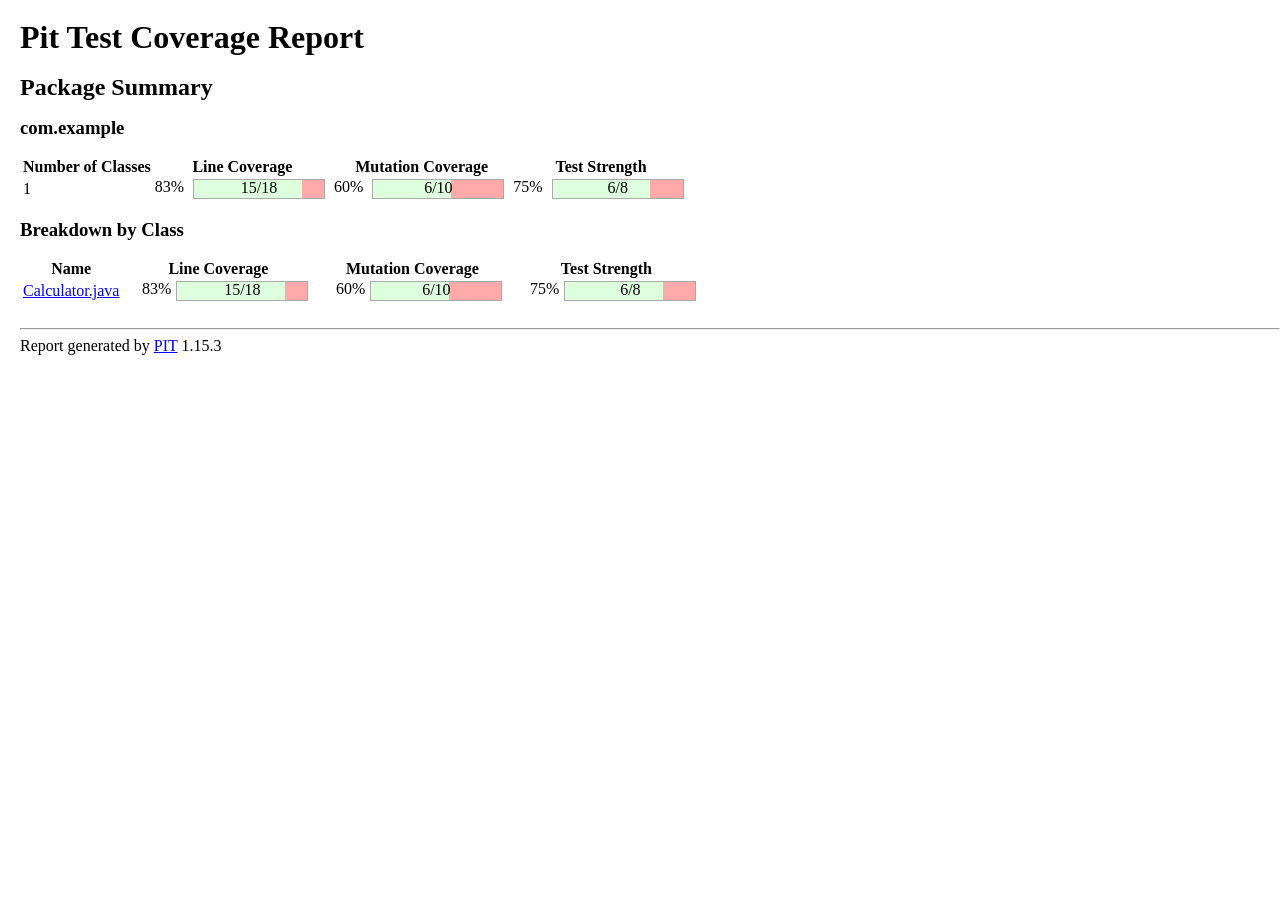
<file: analyse_rip_pit_descartes_jacoco/target/pit-reports/com.example/index.html>
<!DOCTYPE html>
<html>
<head>
    <meta http-equiv="Content-Type" content="text/html;charset=UTF-8">
    <link rel="stylesheet" type="text/css" href="../style.css">
</head>
<body>

<h1>Pit Test Coverage Report</h1>
<h2>Package Summary</h2>
<h3>com.example</h3>
<table>
    <thead>
        <tr>
            <th>Number of Classes</th>
            <th>Line Coverage</th>
            <th>Mutation Coverage</th>
            <th>Test Strength</th>
        </tr>
    </thead>
    <tbody>
        <tr>
            <td>1</td>
<td>83% <div class="coverage_bar"><div class="coverage_complete width-83"></div><div class="coverage_legend">15/18</div></div></td>
            <td>60% <div class="coverage_bar"><div class="coverage_complete width-60"></div><div class="coverage_legend">6/10</div></div></td>
            <td>75% <div class="coverage_bar"><div class="coverage_complete width-75"></div><div class="coverage_legend">6/8</div></div></td>
        </tr>
    </tbody>
</table>


<h3>Breakdown by Class</h3>
<table>
    <thead>
        <tr>
            <th>Name</th>
            <th>Line Coverage</th>
            <th>Mutation Coverage</th>
            <th>Test Strength</th>
        </tr>
    </thead>
    <tbody>

        <tr>
            <td><a href="./Calculator.java.html">Calculator.java</a></td>
<td><div class="coverage_percentage">83% </div><div class="coverage_bar"><div class="coverage_complete width-83"></div><div class="coverage_legend">15/18</div></div></td>
            <td><div class="coverage_percentage">60% </div><div class="coverage_bar"><div class="coverage_complete width-60"></div><div class="coverage_legend">6/10</div></div></td>
            <td><div class="coverage_percentage">75% </div><div class="coverage_bar"><div class="coverage_complete width-75"></div><div class="coverage_legend">6/8</div></div></td>
        </tr>

     </tbody>
</table>
<br/>



<hr/>

Report generated by <a href='https://pitest.org'>PIT</a> 1.15.3

</body>
</html>
</file>
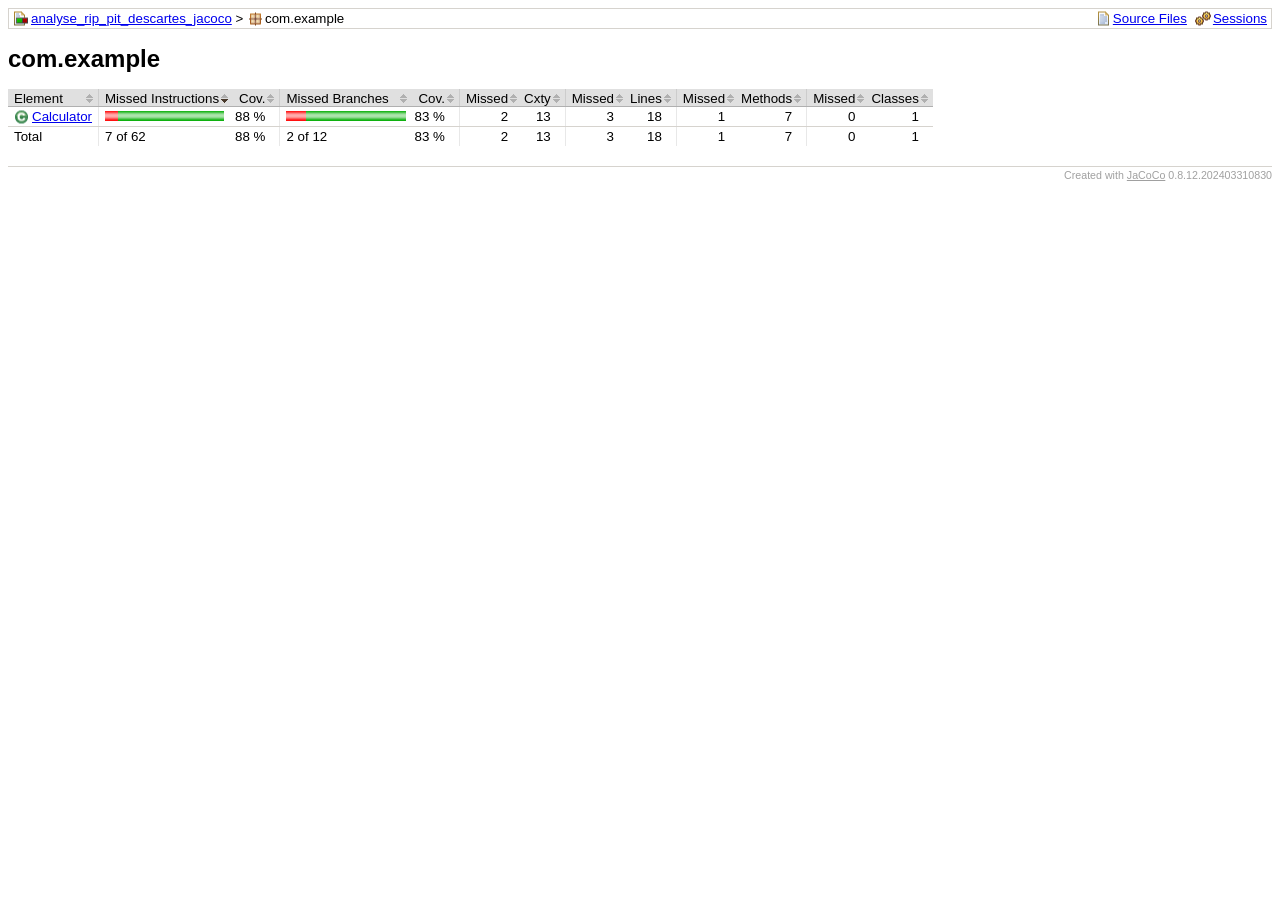
<file: analyse_rip_pit_descartes_jacoco/target/site/jacoco/com.example/index.html>
<?xml version="1.0" encoding="UTF-8"?><!DOCTYPE html PUBLIC "-//W3C//DTD XHTML 1.0 Strict//EN" "http://www.w3.org/TR/xhtml1/DTD/xhtml1-strict.dtd"><html xmlns="http://www.w3.org/1999/xhtml" lang="fr"><head><meta http-equiv="Content-Type" content="text/html;charset=UTF-8"/><link rel="stylesheet" href="../jacoco-resources/report.css" type="text/css"/><link rel="shortcut icon" href="../jacoco-resources/report.gif" type="image/gif"/><title>com.example</title><script type="text/javascript" src="../jacoco-resources/sort.js"></script></head><body onload="initialSort(['breadcrumb', 'coveragetable'])"><div class="breadcrumb" id="breadcrumb"><span class="info"><a href="index.source.html" class="el_source">Source Files</a><a href="../jacoco-sessions.html" class="el_session">Sessions</a></span><a href="../index.html" class="el_report">analyse_rip_pit_descartes_jacoco</a> &gt; <span class="el_package">com.example</span></div><h1>com.example</h1><table class="coverage" cellspacing="0" id="coveragetable"><thead><tr><td class="sortable" id="a" onclick="toggleSort(this)">Element</td><td class="down sortable bar" id="b" onclick="toggleSort(this)">Missed Instructions</td><td class="sortable ctr2" id="c" onclick="toggleSort(this)">Cov.</td><td class="sortable bar" id="d" onclick="toggleSort(this)">Missed Branches</td><td class="sortable ctr2" id="e" onclick="toggleSort(this)">Cov.</td><td class="sortable ctr1" id="f" onclick="toggleSort(this)">Missed</td><td class="sortable ctr2" id="g" onclick="toggleSort(this)">Cxty</td><td class="sortable ctr1" id="h" onclick="toggleSort(this)">Missed</td><td class="sortable ctr2" id="i" onclick="toggleSort(this)">Lines</td><td class="sortable ctr1" id="j" onclick="toggleSort(this)">Missed</td><td class="sortable ctr2" id="k" onclick="toggleSort(this)">Methods</td><td class="sortable ctr1" id="l" onclick="toggleSort(this)">Missed</td><td class="sortable ctr2" id="m" onclick="toggleSort(this)">Classes</td></tr></thead><tfoot><tr><td>Total</td><td class="bar">7 of 62</td><td class="ctr2">88 %</td><td class="bar">2 of 12</td><td class="ctr2">83 %</td><td class="ctr1">2</td><td class="ctr2">13</td><td class="ctr1">3</td><td class="ctr2">18</td><td class="ctr1">1</td><td class="ctr2">7</td><td class="ctr1">0</td><td class="ctr2">1</td></tr></tfoot><tbody><tr><td id="a0"><a href="Calculator.html" class="el_class">Calculator</a></td><td class="bar" id="b0"><img src="../jacoco-resources/redbar.gif" width="13" height="10" title="7" alt="7"/><img src="../jacoco-resources/greenbar.gif" width="106" height="10" title="55" alt="55"/></td><td class="ctr2" id="c0">88 %</td><td class="bar" id="d0"><img src="../jacoco-resources/redbar.gif" width="20" height="10" title="2" alt="2"/><img src="../jacoco-resources/greenbar.gif" width="100" height="10" title="10" alt="10"/></td><td class="ctr2" id="e0">83 %</td><td class="ctr1" id="f0">2</td><td class="ctr2" id="g0">13</td><td class="ctr1" id="h0">3</td><td class="ctr2" id="i0">18</td><td class="ctr1" id="j0">1</td><td class="ctr2" id="k0">7</td><td class="ctr1" id="l0">0</td><td class="ctr2" id="m0">1</td></tr></tbody></table><div class="footer"><span class="right">Created with <a href="http://www.jacoco.org/jacoco">JaCoCo</a> 0.8.12.202403310830</span></div></body></html>
</file>
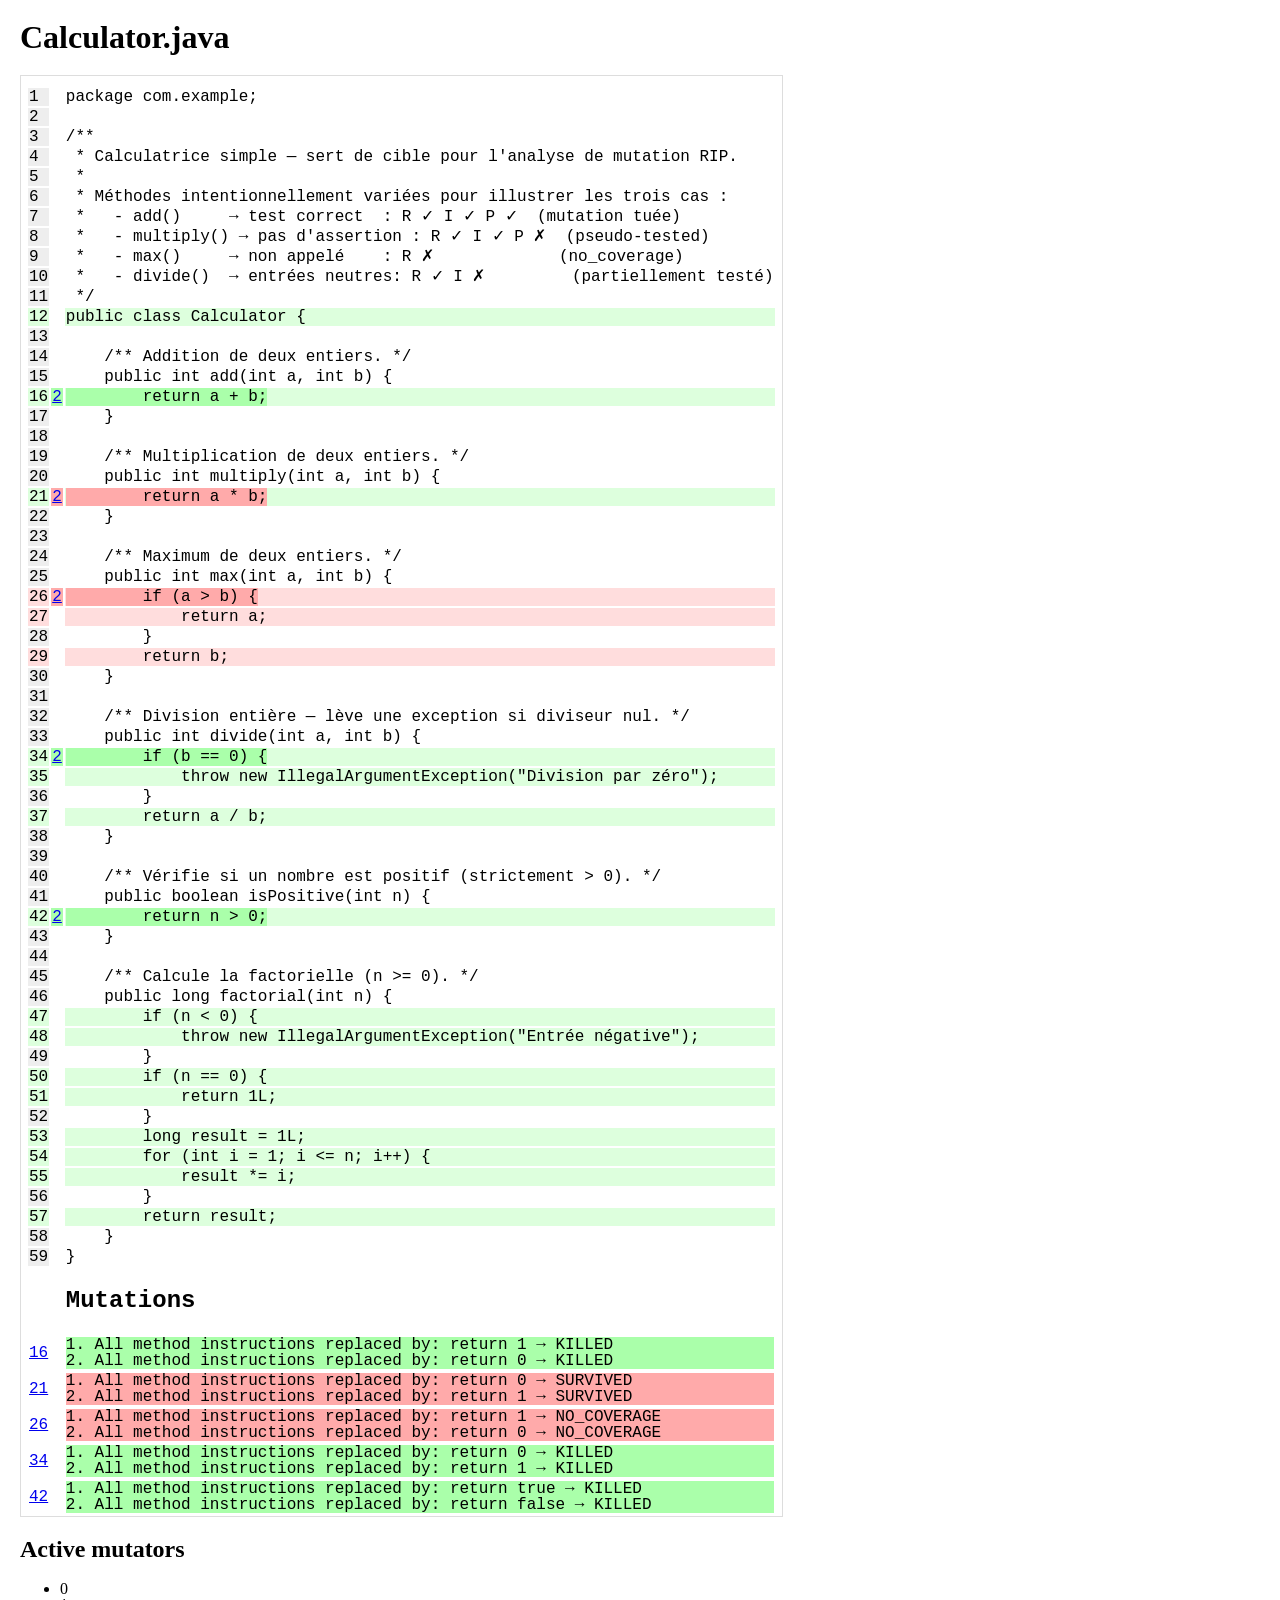
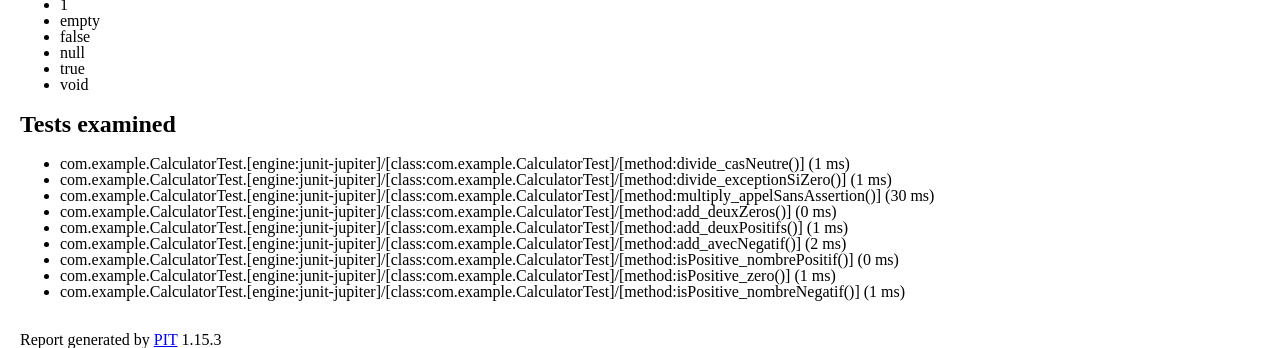
<file: analyse_rip_pit_descartes_jacoco/target/pit-reports/com.example/Calculator.java.html>
<!DOCTYPE html>
<html>
<head>
    <meta http-equiv="Content-Type" content="text/html;charset=UTF-8">
    <link rel="stylesheet" type="text/css" href="../style.css">
</head>
<body>


<h1>Calculator.java</h1>

<table class="src">



<tr>
<td class='na'>
<a name='org.pitest.mutationtest.report.html.SourceFile@7438c3d5_1'/>
1
</td>
<td class=''>
<span class='pop'>
<a href='#grouporg.pitest.mutationtest.report.html.SourceFile@7438c3d5_1'></a>
<span>
</span>
</span>
</td>
<td class=''><pre><span  class=''>package com.example;</span></pre></td></tr>


<tr>
<td class='na'>
<a name='org.pitest.mutationtest.report.html.SourceFile@7438c3d5_2'/>
2
</td>
<td class=''>
<span class='pop'>
<a href='#grouporg.pitest.mutationtest.report.html.SourceFile@7438c3d5_2'></a>
<span>
</span>
</span>
</td>
<td class=''><pre><span  class=''></span></pre></td></tr>


<tr>
<td class='na'>
<a name='org.pitest.mutationtest.report.html.SourceFile@7438c3d5_3'/>
3
</td>
<td class=''>
<span class='pop'>
<a href='#grouporg.pitest.mutationtest.report.html.SourceFile@7438c3d5_3'></a>
<span>
</span>
</span>
</td>
<td class=''><pre><span  class=''>/**</span></pre></td></tr>


<tr>
<td class='na'>
<a name='org.pitest.mutationtest.report.html.SourceFile@7438c3d5_4'/>
4
</td>
<td class=''>
<span class='pop'>
<a href='#grouporg.pitest.mutationtest.report.html.SourceFile@7438c3d5_4'></a>
<span>
</span>
</span>
</td>
<td class=''><pre><span  class=''> * Calculatrice simple &#8212; sert de cible pour l&#39;analyse de mutation RIP.</span></pre></td></tr>


<tr>
<td class='na'>
<a name='org.pitest.mutationtest.report.html.SourceFile@7438c3d5_5'/>
5
</td>
<td class=''>
<span class='pop'>
<a href='#grouporg.pitest.mutationtest.report.html.SourceFile@7438c3d5_5'></a>
<span>
</span>
</span>
</td>
<td class=''><pre><span  class=''> *</span></pre></td></tr>


<tr>
<td class='na'>
<a name='org.pitest.mutationtest.report.html.SourceFile@7438c3d5_6'/>
6
</td>
<td class=''>
<span class='pop'>
<a href='#grouporg.pitest.mutationtest.report.html.SourceFile@7438c3d5_6'></a>
<span>
</span>
</span>
</td>
<td class=''><pre><span  class=''> * M&#233;thodes intentionnellement vari&#233;es pour illustrer les trois cas :</span></pre></td></tr>


<tr>
<td class='na'>
<a name='org.pitest.mutationtest.report.html.SourceFile@7438c3d5_7'/>
7
</td>
<td class=''>
<span class='pop'>
<a href='#grouporg.pitest.mutationtest.report.html.SourceFile@7438c3d5_7'></a>
<span>
</span>
</span>
</td>
<td class=''><pre><span  class=''> *   - add()     &#8594; test correct  : R &#10003; I &#10003; P &#10003;  (mutation tu&#233;e)</span></pre></td></tr>


<tr>
<td class='na'>
<a name='org.pitest.mutationtest.report.html.SourceFile@7438c3d5_8'/>
8
</td>
<td class=''>
<span class='pop'>
<a href='#grouporg.pitest.mutationtest.report.html.SourceFile@7438c3d5_8'></a>
<span>
</span>
</span>
</td>
<td class=''><pre><span  class=''> *   - multiply() &#8594; pas d&#39;assertion : R &#10003; I &#10003; P &#10007;  (pseudo-tested)</span></pre></td></tr>


<tr>
<td class='na'>
<a name='org.pitest.mutationtest.report.html.SourceFile@7438c3d5_9'/>
9
</td>
<td class=''>
<span class='pop'>
<a href='#grouporg.pitest.mutationtest.report.html.SourceFile@7438c3d5_9'></a>
<span>
</span>
</span>
</td>
<td class=''><pre><span  class=''> *   - max()     &#8594; non appel&#233;    : R &#10007;             (no_coverage)</span></pre></td></tr>


<tr>
<td class='na'>
<a name='org.pitest.mutationtest.report.html.SourceFile@7438c3d5_10'/>
10
</td>
<td class=''>
<span class='pop'>
<a href='#grouporg.pitest.mutationtest.report.html.SourceFile@7438c3d5_10'></a>
<span>
</span>
</span>
</td>
<td class=''><pre><span  class=''> *   - divide()  &#8594; entr&#233;es neutres: R &#10003; I &#10007;         (partiellement test&#233;)</span></pre></td></tr>


<tr>
<td class='na'>
<a name='org.pitest.mutationtest.report.html.SourceFile@7438c3d5_11'/>
11
</td>
<td class=''>
<span class='pop'>
<a href='#grouporg.pitest.mutationtest.report.html.SourceFile@7438c3d5_11'></a>
<span>
</span>
</span>
</td>
<td class=''><pre><span  class=''> */</span></pre></td></tr>


<tr>
<td class='covered'>
<a name='org.pitest.mutationtest.report.html.SourceFile@7438c3d5_12'/>
12
</td>
<td class=''>
<span class='pop'>
<a href='#grouporg.pitest.mutationtest.report.html.SourceFile@7438c3d5_12'></a>
<span>
</span>
</span>
</td>
<td class='covered'><pre><span  class=''>public class Calculator {</span></pre></td></tr>


<tr>
<td class='na'>
<a name='org.pitest.mutationtest.report.html.SourceFile@7438c3d5_13'/>
13
</td>
<td class=''>
<span class='pop'>
<a href='#grouporg.pitest.mutationtest.report.html.SourceFile@7438c3d5_13'></a>
<span>
</span>
</span>
</td>
<td class=''><pre><span  class=''></span></pre></td></tr>


<tr>
<td class='na'>
<a name='org.pitest.mutationtest.report.html.SourceFile@7438c3d5_14'/>
14
</td>
<td class=''>
<span class='pop'>
<a href='#grouporg.pitest.mutationtest.report.html.SourceFile@7438c3d5_14'></a>
<span>
</span>
</span>
</td>
<td class=''><pre><span  class=''>    /** Addition de deux entiers. */</span></pre></td></tr>


<tr>
<td class='na'>
<a name='org.pitest.mutationtest.report.html.SourceFile@7438c3d5_15'/>
15
</td>
<td class=''>
<span class='pop'>
<a href='#grouporg.pitest.mutationtest.report.html.SourceFile@7438c3d5_15'></a>
<span>
</span>
</span>
</td>
<td class=''><pre><span  class=''>    public int add(int a, int b) {</span></pre></td></tr>


<tr>
<td class='covered'>
<a name='org.pitest.mutationtest.report.html.SourceFile@7438c3d5_16'/>
16
</td>
<td class='killed'>
<span class='pop'>
<a href='#grouporg.pitest.mutationtest.report.html.SourceFile@7438c3d5_16'>2</a>
<span>

1. add : All method instructions replaced by: return 1 &rarr; KILLED<br/>

2. add : All method instructions replaced by: return 0 &rarr; KILLED<br/>

</span>
</span>
</td>
<td class='covered'><pre><span  class='killed'>        return a + b;</span></pre></td></tr>


<tr>
<td class='na'>
<a name='org.pitest.mutationtest.report.html.SourceFile@7438c3d5_17'/>
17
</td>
<td class=''>
<span class='pop'>
<a href='#grouporg.pitest.mutationtest.report.html.SourceFile@7438c3d5_17'></a>
<span>
</span>
</span>
</td>
<td class=''><pre><span  class=''>    }</span></pre></td></tr>


<tr>
<td class='na'>
<a name='org.pitest.mutationtest.report.html.SourceFile@7438c3d5_18'/>
18
</td>
<td class=''>
<span class='pop'>
<a href='#grouporg.pitest.mutationtest.report.html.SourceFile@7438c3d5_18'></a>
<span>
</span>
</span>
</td>
<td class=''><pre><span  class=''></span></pre></td></tr>


<tr>
<td class='na'>
<a name='org.pitest.mutationtest.report.html.SourceFile@7438c3d5_19'/>
19
</td>
<td class=''>
<span class='pop'>
<a href='#grouporg.pitest.mutationtest.report.html.SourceFile@7438c3d5_19'></a>
<span>
</span>
</span>
</td>
<td class=''><pre><span  class=''>    /** Multiplication de deux entiers. */</span></pre></td></tr>


<tr>
<td class='na'>
<a name='org.pitest.mutationtest.report.html.SourceFile@7438c3d5_20'/>
20
</td>
<td class=''>
<span class='pop'>
<a href='#grouporg.pitest.mutationtest.report.html.SourceFile@7438c3d5_20'></a>
<span>
</span>
</span>
</td>
<td class=''><pre><span  class=''>    public int multiply(int a, int b) {</span></pre></td></tr>


<tr>
<td class='covered'>
<a name='org.pitest.mutationtest.report.html.SourceFile@7438c3d5_21'/>
21
</td>
<td class='survived'>
<span class='pop'>
<a href='#grouporg.pitest.mutationtest.report.html.SourceFile@7438c3d5_21'>2</a>
<span>

1. multiply : All method instructions replaced by: return 0 &rarr; SURVIVED<br/>

2. multiply : All method instructions replaced by: return 1 &rarr; SURVIVED<br/>

</span>
</span>
</td>
<td class='covered'><pre><span  class='survived'>        return a * b;</span></pre></td></tr>


<tr>
<td class='na'>
<a name='org.pitest.mutationtest.report.html.SourceFile@7438c3d5_22'/>
22
</td>
<td class=''>
<span class='pop'>
<a href='#grouporg.pitest.mutationtest.report.html.SourceFile@7438c3d5_22'></a>
<span>
</span>
</span>
</td>
<td class=''><pre><span  class=''>    }</span></pre></td></tr>


<tr>
<td class='na'>
<a name='org.pitest.mutationtest.report.html.SourceFile@7438c3d5_23'/>
23
</td>
<td class=''>
<span class='pop'>
<a href='#grouporg.pitest.mutationtest.report.html.SourceFile@7438c3d5_23'></a>
<span>
</span>
</span>
</td>
<td class=''><pre><span  class=''></span></pre></td></tr>


<tr>
<td class='na'>
<a name='org.pitest.mutationtest.report.html.SourceFile@7438c3d5_24'/>
24
</td>
<td class=''>
<span class='pop'>
<a href='#grouporg.pitest.mutationtest.report.html.SourceFile@7438c3d5_24'></a>
<span>
</span>
</span>
</td>
<td class=''><pre><span  class=''>    /** Maximum de deux entiers. */</span></pre></td></tr>


<tr>
<td class='na'>
<a name='org.pitest.mutationtest.report.html.SourceFile@7438c3d5_25'/>
25
</td>
<td class=''>
<span class='pop'>
<a href='#grouporg.pitest.mutationtest.report.html.SourceFile@7438c3d5_25'></a>
<span>
</span>
</span>
</td>
<td class=''><pre><span  class=''>    public int max(int a, int b) {</span></pre></td></tr>


<tr>
<td class='uncovered'>
<a name='org.pitest.mutationtest.report.html.SourceFile@7438c3d5_26'/>
26
</td>
<td class='survived'>
<span class='pop'>
<a href='#grouporg.pitest.mutationtest.report.html.SourceFile@7438c3d5_26'>2</a>
<span>

1. max : All method instructions replaced by: return 1 &rarr; NO_COVERAGE<br/>

2. max : All method instructions replaced by: return 0 &rarr; NO_COVERAGE<br/>

</span>
</span>
</td>
<td class='uncovered'><pre><span  class='survived'>        if (a &#62; b) {</span></pre></td></tr>


<tr>
<td class='uncovered'>
<a name='org.pitest.mutationtest.report.html.SourceFile@7438c3d5_27'/>
27
</td>
<td class=''>
<span class='pop'>
<a href='#grouporg.pitest.mutationtest.report.html.SourceFile@7438c3d5_27'></a>
<span>
</span>
</span>
</td>
<td class='uncovered'><pre><span  class=''>            return a;</span></pre></td></tr>


<tr>
<td class='na'>
<a name='org.pitest.mutationtest.report.html.SourceFile@7438c3d5_28'/>
28
</td>
<td class=''>
<span class='pop'>
<a href='#grouporg.pitest.mutationtest.report.html.SourceFile@7438c3d5_28'></a>
<span>
</span>
</span>
</td>
<td class=''><pre><span  class=''>        }</span></pre></td></tr>


<tr>
<td class='uncovered'>
<a name='org.pitest.mutationtest.report.html.SourceFile@7438c3d5_29'/>
29
</td>
<td class=''>
<span class='pop'>
<a href='#grouporg.pitest.mutationtest.report.html.SourceFile@7438c3d5_29'></a>
<span>
</span>
</span>
</td>
<td class='uncovered'><pre><span  class=''>        return b;</span></pre></td></tr>


<tr>
<td class='na'>
<a name='org.pitest.mutationtest.report.html.SourceFile@7438c3d5_30'/>
30
</td>
<td class=''>
<span class='pop'>
<a href='#grouporg.pitest.mutationtest.report.html.SourceFile@7438c3d5_30'></a>
<span>
</span>
</span>
</td>
<td class=''><pre><span  class=''>    }</span></pre></td></tr>


<tr>
<td class='na'>
<a name='org.pitest.mutationtest.report.html.SourceFile@7438c3d5_31'/>
31
</td>
<td class=''>
<span class='pop'>
<a href='#grouporg.pitest.mutationtest.report.html.SourceFile@7438c3d5_31'></a>
<span>
</span>
</span>
</td>
<td class=''><pre><span  class=''></span></pre></td></tr>


<tr>
<td class='na'>
<a name='org.pitest.mutationtest.report.html.SourceFile@7438c3d5_32'/>
32
</td>
<td class=''>
<span class='pop'>
<a href='#grouporg.pitest.mutationtest.report.html.SourceFile@7438c3d5_32'></a>
<span>
</span>
</span>
</td>
<td class=''><pre><span  class=''>    /** Division enti&#232;re &#8212; l&#232;ve une exception si diviseur nul. */</span></pre></td></tr>


<tr>
<td class='na'>
<a name='org.pitest.mutationtest.report.html.SourceFile@7438c3d5_33'/>
33
</td>
<td class=''>
<span class='pop'>
<a href='#grouporg.pitest.mutationtest.report.html.SourceFile@7438c3d5_33'></a>
<span>
</span>
</span>
</td>
<td class=''><pre><span  class=''>    public int divide(int a, int b) {</span></pre></td></tr>


<tr>
<td class='covered'>
<a name='org.pitest.mutationtest.report.html.SourceFile@7438c3d5_34'/>
34
</td>
<td class='killed'>
<span class='pop'>
<a href='#grouporg.pitest.mutationtest.report.html.SourceFile@7438c3d5_34'>2</a>
<span>

1. divide : All method instructions replaced by: return 0 &rarr; KILLED<br/>

2. divide : All method instructions replaced by: return 1 &rarr; KILLED<br/>

</span>
</span>
</td>
<td class='covered'><pre><span  class='killed'>        if (b == 0) {</span></pre></td></tr>


<tr>
<td class='covered'>
<a name='org.pitest.mutationtest.report.html.SourceFile@7438c3d5_35'/>
35
</td>
<td class=''>
<span class='pop'>
<a href='#grouporg.pitest.mutationtest.report.html.SourceFile@7438c3d5_35'></a>
<span>
</span>
</span>
</td>
<td class='covered'><pre><span  class=''>            throw new IllegalArgumentException(&#34;Division par z&#233;ro&#34;);</span></pre></td></tr>


<tr>
<td class='na'>
<a name='org.pitest.mutationtest.report.html.SourceFile@7438c3d5_36'/>
36
</td>
<td class=''>
<span class='pop'>
<a href='#grouporg.pitest.mutationtest.report.html.SourceFile@7438c3d5_36'></a>
<span>
</span>
</span>
</td>
<td class=''><pre><span  class=''>        }</span></pre></td></tr>


<tr>
<td class='covered'>
<a name='org.pitest.mutationtest.report.html.SourceFile@7438c3d5_37'/>
37
</td>
<td class=''>
<span class='pop'>
<a href='#grouporg.pitest.mutationtest.report.html.SourceFile@7438c3d5_37'></a>
<span>
</span>
</span>
</td>
<td class='covered'><pre><span  class=''>        return a / b;</span></pre></td></tr>


<tr>
<td class='na'>
<a name='org.pitest.mutationtest.report.html.SourceFile@7438c3d5_38'/>
38
</td>
<td class=''>
<span class='pop'>
<a href='#grouporg.pitest.mutationtest.report.html.SourceFile@7438c3d5_38'></a>
<span>
</span>
</span>
</td>
<td class=''><pre><span  class=''>    }</span></pre></td></tr>


<tr>
<td class='na'>
<a name='org.pitest.mutationtest.report.html.SourceFile@7438c3d5_39'/>
39
</td>
<td class=''>
<span class='pop'>
<a href='#grouporg.pitest.mutationtest.report.html.SourceFile@7438c3d5_39'></a>
<span>
</span>
</span>
</td>
<td class=''><pre><span  class=''></span></pre></td></tr>


<tr>
<td class='na'>
<a name='org.pitest.mutationtest.report.html.SourceFile@7438c3d5_40'/>
40
</td>
<td class=''>
<span class='pop'>
<a href='#grouporg.pitest.mutationtest.report.html.SourceFile@7438c3d5_40'></a>
<span>
</span>
</span>
</td>
<td class=''><pre><span  class=''>    /** V&#233;rifie si un nombre est positif (strictement &#62; 0). */</span></pre></td></tr>


<tr>
<td class='na'>
<a name='org.pitest.mutationtest.report.html.SourceFile@7438c3d5_41'/>
41
</td>
<td class=''>
<span class='pop'>
<a href='#grouporg.pitest.mutationtest.report.html.SourceFile@7438c3d5_41'></a>
<span>
</span>
</span>
</td>
<td class=''><pre><span  class=''>    public boolean isPositive(int n) {</span></pre></td></tr>


<tr>
<td class='covered'>
<a name='org.pitest.mutationtest.report.html.SourceFile@7438c3d5_42'/>
42
</td>
<td class='killed'>
<span class='pop'>
<a href='#grouporg.pitest.mutationtest.report.html.SourceFile@7438c3d5_42'>2</a>
<span>

1. isPositive : All method instructions replaced by: return true &rarr; KILLED<br/>

2. isPositive : All method instructions replaced by: return false &rarr; KILLED<br/>

</span>
</span>
</td>
<td class='covered'><pre><span  class='killed'>        return n &#62; 0;</span></pre></td></tr>


<tr>
<td class='na'>
<a name='org.pitest.mutationtest.report.html.SourceFile@7438c3d5_43'/>
43
</td>
<td class=''>
<span class='pop'>
<a href='#grouporg.pitest.mutationtest.report.html.SourceFile@7438c3d5_43'></a>
<span>
</span>
</span>
</td>
<td class=''><pre><span  class=''>    }</span></pre></td></tr>


<tr>
<td class='na'>
<a name='org.pitest.mutationtest.report.html.SourceFile@7438c3d5_44'/>
44
</td>
<td class=''>
<span class='pop'>
<a href='#grouporg.pitest.mutationtest.report.html.SourceFile@7438c3d5_44'></a>
<span>
</span>
</span>
</td>
<td class=''><pre><span  class=''></span></pre></td></tr>


<tr>
<td class='na'>
<a name='org.pitest.mutationtest.report.html.SourceFile@7438c3d5_45'/>
45
</td>
<td class=''>
<span class='pop'>
<a href='#grouporg.pitest.mutationtest.report.html.SourceFile@7438c3d5_45'></a>
<span>
</span>
</span>
</td>
<td class=''><pre><span  class=''>    /** Calcule la factorielle (n &#62;= 0). */</span></pre></td></tr>


<tr>
<td class='na'>
<a name='org.pitest.mutationtest.report.html.SourceFile@7438c3d5_46'/>
46
</td>
<td class=''>
<span class='pop'>
<a href='#grouporg.pitest.mutationtest.report.html.SourceFile@7438c3d5_46'></a>
<span>
</span>
</span>
</td>
<td class=''><pre><span  class=''>    public long factorial(int n) {</span></pre></td></tr>


<tr>
<td class='covered'>
<a name='org.pitest.mutationtest.report.html.SourceFile@7438c3d5_47'/>
47
</td>
<td class=''>
<span class='pop'>
<a href='#grouporg.pitest.mutationtest.report.html.SourceFile@7438c3d5_47'></a>
<span>
</span>
</span>
</td>
<td class='covered'><pre><span  class=''>        if (n &#60; 0) {</span></pre></td></tr>


<tr>
<td class='covered'>
<a name='org.pitest.mutationtest.report.html.SourceFile@7438c3d5_48'/>
48
</td>
<td class=''>
<span class='pop'>
<a href='#grouporg.pitest.mutationtest.report.html.SourceFile@7438c3d5_48'></a>
<span>
</span>
</span>
</td>
<td class='covered'><pre><span  class=''>            throw new IllegalArgumentException(&#34;Entr&#233;e n&#233;gative&#34;);</span></pre></td></tr>


<tr>
<td class='na'>
<a name='org.pitest.mutationtest.report.html.SourceFile@7438c3d5_49'/>
49
</td>
<td class=''>
<span class='pop'>
<a href='#grouporg.pitest.mutationtest.report.html.SourceFile@7438c3d5_49'></a>
<span>
</span>
</span>
</td>
<td class=''><pre><span  class=''>        }</span></pre></td></tr>


<tr>
<td class='covered'>
<a name='org.pitest.mutationtest.report.html.SourceFile@7438c3d5_50'/>
50
</td>
<td class=''>
<span class='pop'>
<a href='#grouporg.pitest.mutationtest.report.html.SourceFile@7438c3d5_50'></a>
<span>
</span>
</span>
</td>
<td class='covered'><pre><span  class=''>        if (n == 0) {</span></pre></td></tr>


<tr>
<td class='covered'>
<a name='org.pitest.mutationtest.report.html.SourceFile@7438c3d5_51'/>
51
</td>
<td class=''>
<span class='pop'>
<a href='#grouporg.pitest.mutationtest.report.html.SourceFile@7438c3d5_51'></a>
<span>
</span>
</span>
</td>
<td class='covered'><pre><span  class=''>            return 1L;</span></pre></td></tr>


<tr>
<td class='na'>
<a name='org.pitest.mutationtest.report.html.SourceFile@7438c3d5_52'/>
52
</td>
<td class=''>
<span class='pop'>
<a href='#grouporg.pitest.mutationtest.report.html.SourceFile@7438c3d5_52'></a>
<span>
</span>
</span>
</td>
<td class=''><pre><span  class=''>        }</span></pre></td></tr>


<tr>
<td class='covered'>
<a name='org.pitest.mutationtest.report.html.SourceFile@7438c3d5_53'/>
53
</td>
<td class=''>
<span class='pop'>
<a href='#grouporg.pitest.mutationtest.report.html.SourceFile@7438c3d5_53'></a>
<span>
</span>
</span>
</td>
<td class='covered'><pre><span  class=''>        long result = 1L;</span></pre></td></tr>


<tr>
<td class='covered'>
<a name='org.pitest.mutationtest.report.html.SourceFile@7438c3d5_54'/>
54
</td>
<td class=''>
<span class='pop'>
<a href='#grouporg.pitest.mutationtest.report.html.SourceFile@7438c3d5_54'></a>
<span>
</span>
</span>
</td>
<td class='covered'><pre><span  class=''>        for (int i = 1; i &#60;= n; i++) {</span></pre></td></tr>


<tr>
<td class='covered'>
<a name='org.pitest.mutationtest.report.html.SourceFile@7438c3d5_55'/>
55
</td>
<td class=''>
<span class='pop'>
<a href='#grouporg.pitest.mutationtest.report.html.SourceFile@7438c3d5_55'></a>
<span>
</span>
</span>
</td>
<td class='covered'><pre><span  class=''>            result *= i;</span></pre></td></tr>


<tr>
<td class='na'>
<a name='org.pitest.mutationtest.report.html.SourceFile@7438c3d5_56'/>
56
</td>
<td class=''>
<span class='pop'>
<a href='#grouporg.pitest.mutationtest.report.html.SourceFile@7438c3d5_56'></a>
<span>
</span>
</span>
</td>
<td class=''><pre><span  class=''>        }</span></pre></td></tr>


<tr>
<td class='covered'>
<a name='org.pitest.mutationtest.report.html.SourceFile@7438c3d5_57'/>
57
</td>
<td class=''>
<span class='pop'>
<a href='#grouporg.pitest.mutationtest.report.html.SourceFile@7438c3d5_57'></a>
<span>
</span>
</span>
</td>
<td class='covered'><pre><span  class=''>        return result;</span></pre></td></tr>


<tr>
<td class='na'>
<a name='org.pitest.mutationtest.report.html.SourceFile@7438c3d5_58'/>
58
</td>
<td class=''>
<span class='pop'>
<a href='#grouporg.pitest.mutationtest.report.html.SourceFile@7438c3d5_58'></a>
<span>
</span>
</span>
</td>
<td class=''><pre><span  class=''>    }</span></pre></td></tr>


<tr>
<td class='na'>
<a name='org.pitest.mutationtest.report.html.SourceFile@7438c3d5_59'/>
59
</td>
<td class=''>
<span class='pop'>
<a href='#grouporg.pitest.mutationtest.report.html.SourceFile@7438c3d5_59'></a>
<span>
</span>
</span>
</td>
<td class=''><pre><span  class=''>}</span></pre></td></tr>



<tr><td></td><td></td><td><h2>Mutations</h2></td></tr>


<tr>
<td><a href='#org.pitest.mutationtest.report.html.SourceFile@7438c3d5_16'>16</a></td> 
<td></td>
<td>

<a name='grouporg.pitest.mutationtest.report.html.SourceFile@7438c3d5_16'/> 

<p class='KILLED'><span class='pop'>1.<span><b>1</b><br/><b>Location : </b>add<br/><b>Killed by : </b>com.example.CalculatorTest.[engine:junit-jupiter]/[class:com.example.CalculatorTest]/[method:add_deuxZeros()]</span></span> All method instructions replaced by: return 1 &rarr; KILLED</p> <p class='KILLED'><span class='pop'>2.<span><b>2</b><br/><b>Location : </b>add<br/><b>Killed by : </b>com.example.CalculatorTest.[engine:junit-jupiter]/[class:com.example.CalculatorTest]/[method:add_deuxPositifs()]</span></span> All method instructions replaced by: return 0 &rarr; KILLED</p> 
</td>
</tr>

<tr>
<td><a href='#org.pitest.mutationtest.report.html.SourceFile@7438c3d5_21'>21</a></td> 
<td></td>
<td>

<a name='grouporg.pitest.mutationtest.report.html.SourceFile@7438c3d5_21'/> 

<p class='SURVIVED'><span class='pop'>1.<span><b>1</b><br/><b>Location : </b>multiply<br/><b>Killed by : </b>none</span></span> All method instructions replaced by: return 0 &rarr; SURVIVED</p> <p class='SURVIVED'><span class='pop'>2.<span><b>2</b><br/><b>Location : </b>multiply<br/><b>Killed by : </b>none</span></span> All method instructions replaced by: return 1 &rarr; SURVIVED</p> 
</td>
</tr>

<tr>
<td><a href='#org.pitest.mutationtest.report.html.SourceFile@7438c3d5_26'>26</a></td> 
<td></td>
<td>

<a name='grouporg.pitest.mutationtest.report.html.SourceFile@7438c3d5_26'/> 

<p class='NO_COVERAGE'><span class='pop'>1.<span><b>1</b><br/><b>Location : </b>max<br/><b>Killed by : </b>none</span></span> All method instructions replaced by: return 1 &rarr; NO_COVERAGE</p> <p class='NO_COVERAGE'><span class='pop'>2.<span><b>2</b><br/><b>Location : </b>max<br/><b>Killed by : </b>none</span></span> All method instructions replaced by: return 0 &rarr; NO_COVERAGE</p> 
</td>
</tr>

<tr>
<td><a href='#org.pitest.mutationtest.report.html.SourceFile@7438c3d5_34'>34</a></td> 
<td></td>
<td>

<a name='grouporg.pitest.mutationtest.report.html.SourceFile@7438c3d5_34'/> 

<p class='KILLED'><span class='pop'>1.<span><b>1</b><br/><b>Location : </b>divide<br/><b>Killed by : </b>com.example.CalculatorTest.[engine:junit-jupiter]/[class:com.example.CalculatorTest]/[method:divide_exceptionSiZero()]</span></span> All method instructions replaced by: return 0 &rarr; KILLED</p> <p class='KILLED'><span class='pop'>2.<span><b>2</b><br/><b>Location : </b>divide<br/><b>Killed by : </b>com.example.CalculatorTest.[engine:junit-jupiter]/[class:com.example.CalculatorTest]/[method:divide_casNeutre()]</span></span> All method instructions replaced by: return 1 &rarr; KILLED</p> 
</td>
</tr>

<tr>
<td><a href='#org.pitest.mutationtest.report.html.SourceFile@7438c3d5_42'>42</a></td> 
<td></td>
<td>

<a name='grouporg.pitest.mutationtest.report.html.SourceFile@7438c3d5_42'/> 

<p class='KILLED'><span class='pop'>1.<span><b>1</b><br/><b>Location : </b>isPositive<br/><b>Killed by : </b>com.example.CalculatorTest.[engine:junit-jupiter]/[class:com.example.CalculatorTest]/[method:isPositive_zero()]</span></span> All method instructions replaced by: return true &rarr; KILLED</p> <p class='KILLED'><span class='pop'>2.<span><b>2</b><br/><b>Location : </b>isPositive<br/><b>Killed by : </b>com.example.CalculatorTest.[engine:junit-jupiter]/[class:com.example.CalculatorTest]/[method:isPositive_nombrePositif()]</span></span> All method instructions replaced by: return false &rarr; KILLED</p> 
</td>
</tr>

</table>


<h2>Active mutators</h2>
<ul>

<li class='mutator'>0</li>

<li class='mutator'>1</li>

<li class='mutator'>empty</li>

<li class='mutator'>false</li>

<li class='mutator'>null</li>

<li class='mutator'>true</li>

<li class='mutator'>void</li>

</ul>

<h2>Tests examined</h2>
<ul>
<li>com.example.CalculatorTest.[engine:junit-jupiter]/[class:com.example.CalculatorTest]/[method:divide_casNeutre()] (1 ms)</li><li>com.example.CalculatorTest.[engine:junit-jupiter]/[class:com.example.CalculatorTest]/[method:divide_exceptionSiZero()] (1 ms)</li><li>com.example.CalculatorTest.[engine:junit-jupiter]/[class:com.example.CalculatorTest]/[method:multiply_appelSansAssertion()] (30 ms)</li><li>com.example.CalculatorTest.[engine:junit-jupiter]/[class:com.example.CalculatorTest]/[method:add_deuxZeros()] (0 ms)</li><li>com.example.CalculatorTest.[engine:junit-jupiter]/[class:com.example.CalculatorTest]/[method:add_deuxPositifs()] (1 ms)</li><li>com.example.CalculatorTest.[engine:junit-jupiter]/[class:com.example.CalculatorTest]/[method:add_avecNegatif()] (2 ms)</li><li>com.example.CalculatorTest.[engine:junit-jupiter]/[class:com.example.CalculatorTest]/[method:isPositive_nombrePositif()] (0 ms)</li><li>com.example.CalculatorTest.[engine:junit-jupiter]/[class:com.example.CalculatorTest]/[method:isPositive_zero()] (1 ms)</li><li>com.example.CalculatorTest.[engine:junit-jupiter]/[class:com.example.CalculatorTest]/[method:isPositive_nombreNegatif()] (1 ms)</li>
</ul>

<br/>

Report generated by <a href='https://pitest.org'>PIT</a> 1.15.3

</body>
</html>
</file>
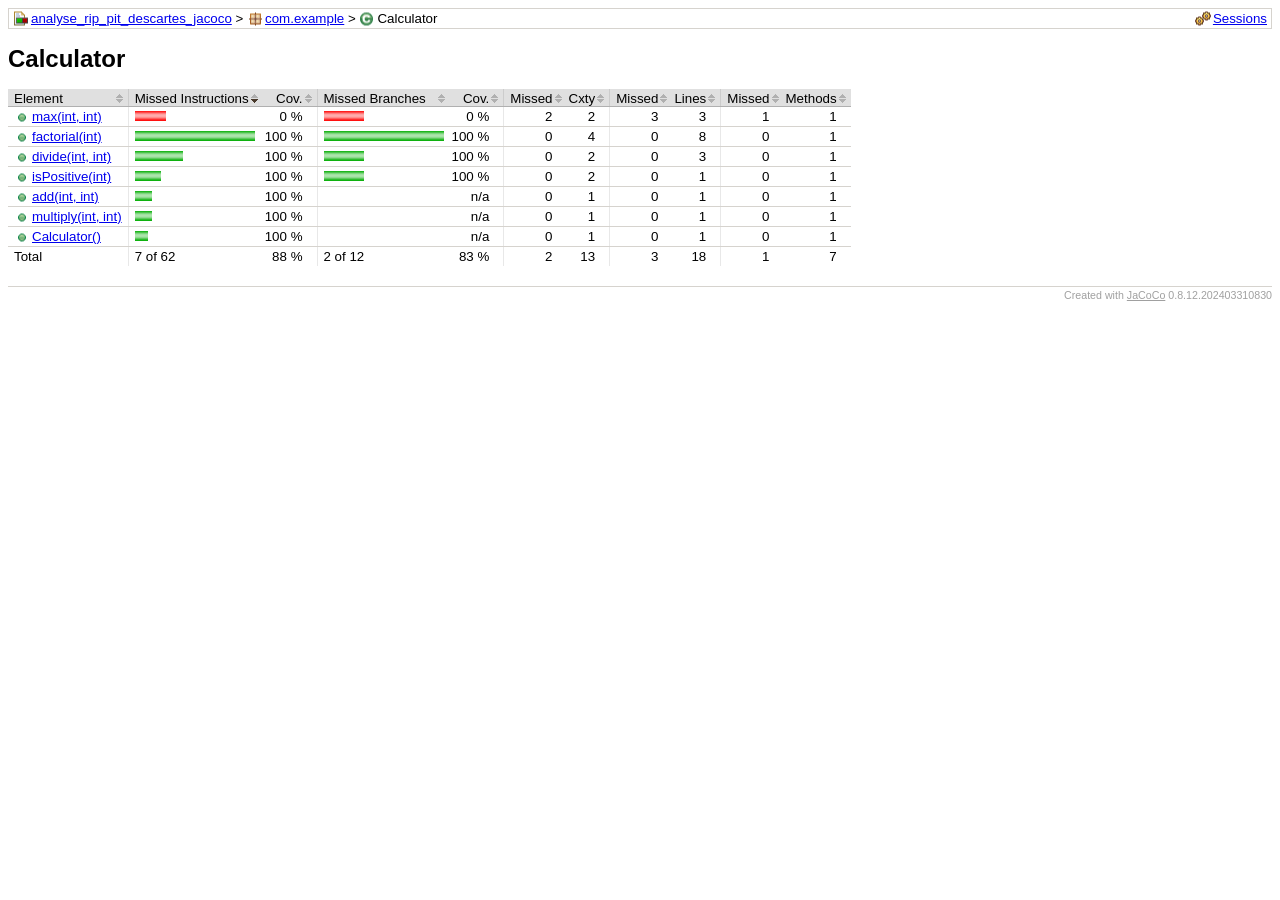
<file: analyse_rip_pit_descartes_jacoco/target/site/jacoco/com.example/Calculator.html>
<?xml version="1.0" encoding="UTF-8"?><!DOCTYPE html PUBLIC "-//W3C//DTD XHTML 1.0 Strict//EN" "http://www.w3.org/TR/xhtml1/DTD/xhtml1-strict.dtd"><html xmlns="http://www.w3.org/1999/xhtml" lang="fr"><head><meta http-equiv="Content-Type" content="text/html;charset=UTF-8"/><link rel="stylesheet" href="../jacoco-resources/report.css" type="text/css"/><link rel="shortcut icon" href="../jacoco-resources/report.gif" type="image/gif"/><title>Calculator</title><script type="text/javascript" src="../jacoco-resources/sort.js"></script></head><body onload="initialSort(['breadcrumb'])"><div class="breadcrumb" id="breadcrumb"><span class="info"><a href="../jacoco-sessions.html" class="el_session">Sessions</a></span><a href="../index.html" class="el_report">analyse_rip_pit_descartes_jacoco</a> &gt; <a href="index.html" class="el_package">com.example</a> &gt; <span class="el_class">Calculator</span></div><h1>Calculator</h1><table class="coverage" cellspacing="0" id="coveragetable"><thead><tr><td class="sortable" id="a" onclick="toggleSort(this)">Element</td><td class="down sortable bar" id="b" onclick="toggleSort(this)">Missed Instructions</td><td class="sortable ctr2" id="c" onclick="toggleSort(this)">Cov.</td><td class="sortable bar" id="d" onclick="toggleSort(this)">Missed Branches</td><td class="sortable ctr2" id="e" onclick="toggleSort(this)">Cov.</td><td class="sortable ctr1" id="f" onclick="toggleSort(this)">Missed</td><td class="sortable ctr2" id="g" onclick="toggleSort(this)">Cxty</td><td class="sortable ctr1" id="h" onclick="toggleSort(this)">Missed</td><td class="sortable ctr2" id="i" onclick="toggleSort(this)">Lines</td><td class="sortable ctr1" id="j" onclick="toggleSort(this)">Missed</td><td class="sortable ctr2" id="k" onclick="toggleSort(this)">Methods</td></tr></thead><tfoot><tr><td>Total</td><td class="bar">7 of 62</td><td class="ctr2">88 %</td><td class="bar">2 of 12</td><td class="ctr2">83 %</td><td class="ctr1">2</td><td class="ctr2">13</td><td class="ctr1">3</td><td class="ctr2">18</td><td class="ctr1">1</td><td class="ctr2">7</td></tr></tfoot><tbody><tr><td id="a5"><a href="Calculator.java.html#L26" class="el_method">max(int, int)</a></td><td class="bar" id="b0"><img src="../jacoco-resources/redbar.gif" width="31" height="10" title="7" alt="7"/></td><td class="ctr2" id="c6">0 %</td><td class="bar" id="d0"><img src="../jacoco-resources/redbar.gif" width="40" height="10" title="2" alt="2"/></td><td class="ctr2" id="e3">0 %</td><td class="ctr1" id="f0">2</td><td class="ctr2" id="g1">2</td><td class="ctr1" id="h0">3</td><td class="ctr2" id="i1">3</td><td class="ctr1" id="j0">1</td><td class="ctr2" id="k0">1</td></tr><tr><td id="a3"><a href="Calculator.java.html#L47" class="el_method">factorial(int)</a></td><td class="bar" id="b1"><img src="../jacoco-resources/greenbar.gif" width="120" height="10" title="27" alt="27"/></td><td class="ctr2" id="c0">100 %</td><td class="bar" id="d1"><img src="../jacoco-resources/greenbar.gif" width="120" height="10" title="6" alt="6"/></td><td class="ctr2" id="e0">100 %</td><td class="ctr1" id="f1">0</td><td class="ctr2" id="g0">4</td><td class="ctr1" id="h1">0</td><td class="ctr2" id="i0">8</td><td class="ctr1" id="j1">0</td><td class="ctr2" id="k1">1</td></tr><tr><td id="a2"><a href="Calculator.java.html#L34" class="el_method">divide(int, int)</a></td><td class="bar" id="b2"><img src="../jacoco-resources/greenbar.gif" width="48" height="10" title="11" alt="11"/></td><td class="ctr2" id="c1">100 %</td><td class="bar" id="d2"><img src="../jacoco-resources/greenbar.gif" width="40" height="10" title="2" alt="2"/></td><td class="ctr2" id="e1">100 %</td><td class="ctr1" id="f2">0</td><td class="ctr2" id="g2">2</td><td class="ctr1" id="h2">0</td><td class="ctr2" id="i2">3</td><td class="ctr1" id="j2">0</td><td class="ctr2" id="k2">1</td></tr><tr><td id="a4"><a href="Calculator.java.html#L42" class="el_method">isPositive(int)</a></td><td class="bar" id="b3"><img src="../jacoco-resources/greenbar.gif" width="26" height="10" title="6" alt="6"/></td><td class="ctr2" id="c2">100 %</td><td class="bar" id="d3"><img src="../jacoco-resources/greenbar.gif" width="40" height="10" title="2" alt="2"/></td><td class="ctr2" id="e2">100 %</td><td class="ctr1" id="f3">0</td><td class="ctr2" id="g3">2</td><td class="ctr1" id="h3">0</td><td class="ctr2" id="i3">1</td><td class="ctr1" id="j3">0</td><td class="ctr2" id="k3">1</td></tr><tr><td id="a0"><a href="Calculator.java.html#L16" class="el_method">add(int, int)</a></td><td class="bar" id="b4"><img src="../jacoco-resources/greenbar.gif" width="17" height="10" title="4" alt="4"/></td><td class="ctr2" id="c3">100 %</td><td class="bar" id="d4"/><td class="ctr2" id="e4">n/a</td><td class="ctr1" id="f4">0</td><td class="ctr2" id="g4">1</td><td class="ctr1" id="h4">0</td><td class="ctr2" id="i4">1</td><td class="ctr1" id="j4">0</td><td class="ctr2" id="k4">1</td></tr><tr><td id="a6"><a href="Calculator.java.html#L21" class="el_method">multiply(int, int)</a></td><td class="bar" id="b5"><img src="../jacoco-resources/greenbar.gif" width="17" height="10" title="4" alt="4"/></td><td class="ctr2" id="c4">100 %</td><td class="bar" id="d5"/><td class="ctr2" id="e5">n/a</td><td class="ctr1" id="f5">0</td><td class="ctr2" id="g5">1</td><td class="ctr1" id="h5">0</td><td class="ctr2" id="i5">1</td><td class="ctr1" id="j5">0</td><td class="ctr2" id="k5">1</td></tr><tr><td id="a1"><a href="Calculator.java.html#L12" class="el_method">Calculator()</a></td><td class="bar" id="b6"><img src="../jacoco-resources/greenbar.gif" width="13" height="10" title="3" alt="3"/></td><td class="ctr2" id="c5">100 %</td><td class="bar" id="d6"/><td class="ctr2" id="e6">n/a</td><td class="ctr1" id="f6">0</td><td class="ctr2" id="g6">1</td><td class="ctr1" id="h6">0</td><td class="ctr2" id="i6">1</td><td class="ctr1" id="j6">0</td><td class="ctr2" id="k6">1</td></tr></tbody></table><div class="footer"><span class="right">Created with <a href="http://www.jacoco.org/jacoco">JaCoCo</a> 0.8.12.202403310830</span></div></body></html>
</file>
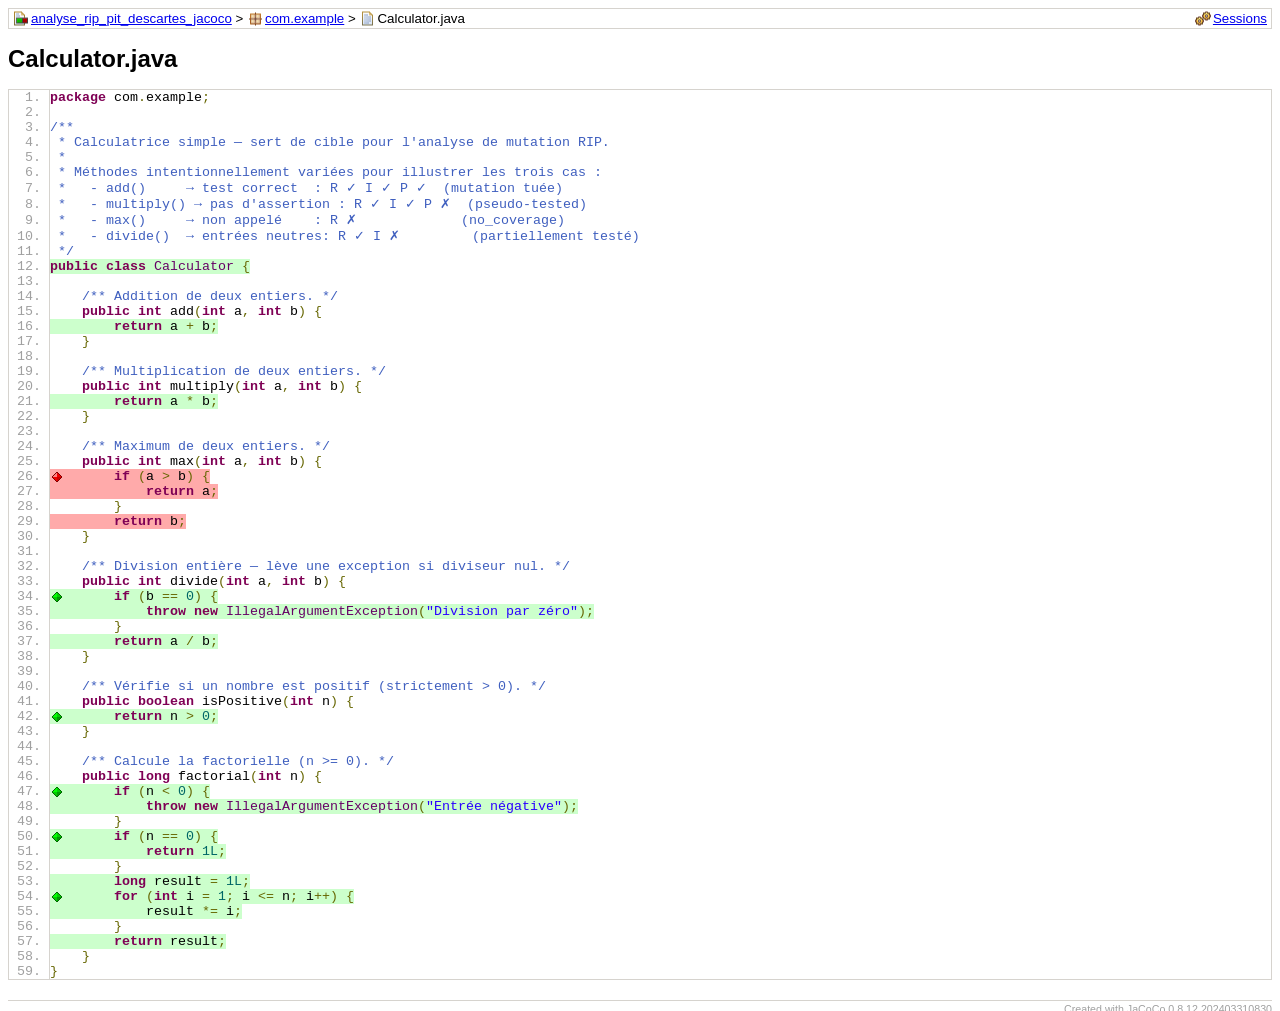
<file: analyse_rip_pit_descartes_jacoco/target/site/jacoco/com.example/Calculator.java.html>
<?xml version="1.0" encoding="UTF-8"?><!DOCTYPE html PUBLIC "-//W3C//DTD XHTML 1.0 Strict//EN" "http://www.w3.org/TR/xhtml1/DTD/xhtml1-strict.dtd"><html xmlns="http://www.w3.org/1999/xhtml" lang="fr"><head><meta http-equiv="Content-Type" content="text/html;charset=UTF-8"/><link rel="stylesheet" href="../jacoco-resources/report.css" type="text/css"/><link rel="shortcut icon" href="../jacoco-resources/report.gif" type="image/gif"/><title>Calculator.java</title><link rel="stylesheet" href="../jacoco-resources/prettify.css" type="text/css"/><script type="text/javascript" src="../jacoco-resources/prettify.js"></script></head><body onload="window['PR_TAB_WIDTH']=4;prettyPrint()"><div class="breadcrumb" id="breadcrumb"><span class="info"><a href="../jacoco-sessions.html" class="el_session">Sessions</a></span><a href="../index.html" class="el_report">analyse_rip_pit_descartes_jacoco</a> &gt; <a href="index.source.html" class="el_package">com.example</a> &gt; <span class="el_source">Calculator.java</span></div><h1>Calculator.java</h1><pre class="source lang-java linenums">package com.example;

/**
 * Calculatrice simple — sert de cible pour l'analyse de mutation RIP.
 *
 * Méthodes intentionnellement variées pour illustrer les trois cas :
 *   - add()     → test correct  : R ✓ I ✓ P ✓  (mutation tuée)
 *   - multiply() → pas d'assertion : R ✓ I ✓ P ✗  (pseudo-tested)
 *   - max()     → non appelé    : R ✗             (no_coverage)
 *   - divide()  → entrées neutres: R ✓ I ✗         (partiellement testé)
 */
<span class="fc" id="L12">public class Calculator {</span>

    /** Addition de deux entiers. */
    public int add(int a, int b) {
<span class="fc" id="L16">        return a + b;</span>
    }

    /** Multiplication de deux entiers. */
    public int multiply(int a, int b) {
<span class="fc" id="L21">        return a * b;</span>
    }

    /** Maximum de deux entiers. */
    public int max(int a, int b) {
<span class="nc bnc" id="L26" title="All 2 branches missed.">        if (a &gt; b) {</span>
<span class="nc" id="L27">            return a;</span>
        }
<span class="nc" id="L29">        return b;</span>
    }

    /** Division entière — lève une exception si diviseur nul. */
    public int divide(int a, int b) {
<span class="fc bfc" id="L34" title="All 2 branches covered.">        if (b == 0) {</span>
<span class="fc" id="L35">            throw new IllegalArgumentException(&quot;Division par zéro&quot;);</span>
        }
<span class="fc" id="L37">        return a / b;</span>
    }

    /** Vérifie si un nombre est positif (strictement &gt; 0). */
    public boolean isPositive(int n) {
<span class="fc bfc" id="L42" title="All 2 branches covered.">        return n &gt; 0;</span>
    }

    /** Calcule la factorielle (n &gt;= 0). */
    public long factorial(int n) {
<span class="fc bfc" id="L47" title="All 2 branches covered.">        if (n &lt; 0) {</span>
<span class="fc" id="L48">            throw new IllegalArgumentException(&quot;Entrée négative&quot;);</span>
        }
<span class="fc bfc" id="L50" title="All 2 branches covered.">        if (n == 0) {</span>
<span class="fc" id="L51">            return 1L;</span>
        }
<span class="fc" id="L53">        long result = 1L;</span>
<span class="fc bfc" id="L54" title="All 2 branches covered.">        for (int i = 1; i &lt;= n; i++) {</span>
<span class="fc" id="L55">            result *= i;</span>
        }
<span class="fc" id="L57">        return result;</span>
    }
}
</pre><div class="footer"><span class="right">Created with <a href="http://www.jacoco.org/jacoco">JaCoCo</a> 0.8.12.202403310830</span></div></body></html>
</file>
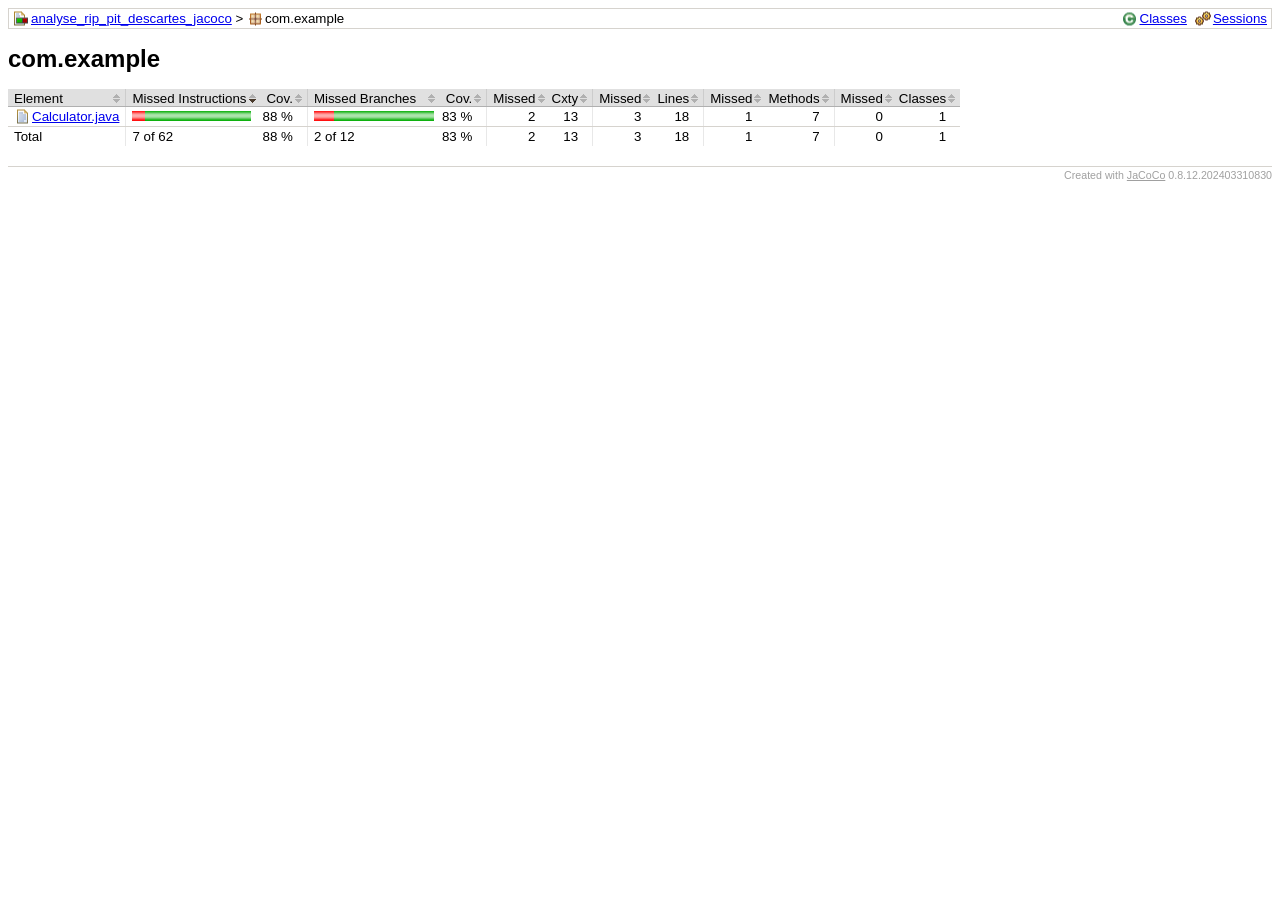
<file: analyse_rip_pit_descartes_jacoco/target/site/jacoco/com.example/index.source.html>
<?xml version="1.0" encoding="UTF-8"?><!DOCTYPE html PUBLIC "-//W3C//DTD XHTML 1.0 Strict//EN" "http://www.w3.org/TR/xhtml1/DTD/xhtml1-strict.dtd"><html xmlns="http://www.w3.org/1999/xhtml" lang="fr"><head><meta http-equiv="Content-Type" content="text/html;charset=UTF-8"/><link rel="stylesheet" href="../jacoco-resources/report.css" type="text/css"/><link rel="shortcut icon" href="../jacoco-resources/report.gif" type="image/gif"/><title>com.example</title><script type="text/javascript" src="../jacoco-resources/sort.js"></script></head><body onload="initialSort(['breadcrumb', 'coveragetable'])"><div class="breadcrumb" id="breadcrumb"><span class="info"><a href="index.html" class="el_class">Classes</a><a href="../jacoco-sessions.html" class="el_session">Sessions</a></span><a href="../index.html" class="el_report">analyse_rip_pit_descartes_jacoco</a> &gt; <span class="el_package">com.example</span></div><h1>com.example</h1><table class="coverage" cellspacing="0" id="coveragetable"><thead><tr><td class="sortable" id="a" onclick="toggleSort(this)">Element</td><td class="down sortable bar" id="b" onclick="toggleSort(this)">Missed Instructions</td><td class="sortable ctr2" id="c" onclick="toggleSort(this)">Cov.</td><td class="sortable bar" id="d" onclick="toggleSort(this)">Missed Branches</td><td class="sortable ctr2" id="e" onclick="toggleSort(this)">Cov.</td><td class="sortable ctr1" id="f" onclick="toggleSort(this)">Missed</td><td class="sortable ctr2" id="g" onclick="toggleSort(this)">Cxty</td><td class="sortable ctr1" id="h" onclick="toggleSort(this)">Missed</td><td class="sortable ctr2" id="i" onclick="toggleSort(this)">Lines</td><td class="sortable ctr1" id="j" onclick="toggleSort(this)">Missed</td><td class="sortable ctr2" id="k" onclick="toggleSort(this)">Methods</td><td class="sortable ctr1" id="l" onclick="toggleSort(this)">Missed</td><td class="sortable ctr2" id="m" onclick="toggleSort(this)">Classes</td></tr></thead><tfoot><tr><td>Total</td><td class="bar">7 of 62</td><td class="ctr2">88 %</td><td class="bar">2 of 12</td><td class="ctr2">83 %</td><td class="ctr1">2</td><td class="ctr2">13</td><td class="ctr1">3</td><td class="ctr2">18</td><td class="ctr1">1</td><td class="ctr2">7</td><td class="ctr1">0</td><td class="ctr2">1</td></tr></tfoot><tbody><tr><td id="a0"><a href="Calculator.java.html" class="el_source">Calculator.java</a></td><td class="bar" id="b0"><img src="../jacoco-resources/redbar.gif" width="13" height="10" title="7" alt="7"/><img src="../jacoco-resources/greenbar.gif" width="106" height="10" title="55" alt="55"/></td><td class="ctr2" id="c0">88 %</td><td class="bar" id="d0"><img src="../jacoco-resources/redbar.gif" width="20" height="10" title="2" alt="2"/><img src="../jacoco-resources/greenbar.gif" width="100" height="10" title="10" alt="10"/></td><td class="ctr2" id="e0">83 %</td><td class="ctr1" id="f0">2</td><td class="ctr2" id="g0">13</td><td class="ctr1" id="h0">3</td><td class="ctr2" id="i0">18</td><td class="ctr1" id="j0">1</td><td class="ctr2" id="k0">7</td><td class="ctr1" id="l0">0</td><td class="ctr2" id="m0">1</td></tr></tbody></table><div class="footer"><span class="right">Created with <a href="http://www.jacoco.org/jacoco">JaCoCo</a> 0.8.12.202403310830</span></div></body></html>
</file>
<file: analyse_rip_pit_descartes_jacoco/target/pit-reports/style.css>
html, body, div, span, p, blockquote, pre {
    margin: 0;
    padding: 0;
    border: 0;
    outline: 0;
    font-weight: inherit;
    font-style: inherit;
    font-size: 100%;
    font-family: inherit;
    vertical-align: baseline;
}

body{
    line-height: 1;
    color: black;
    background: white;
    margin-left: 20px;
}

.src { 
    border: 1px solid #dddddd;
    padding-top: 10px;
    padding-right: 5px;
    padding-left: 5px;
    font-family: Consolas, Courier, monospace;
}

.covered, .COVERED {
    background-color: #ddffdd;
}

.uncovered, .UNCOVERED {
    background-color: #ffdddd;
}

.killed, .KILLED {
    background-color: #aaffaa;
}

.survived, .SURVIVED {
    background-color: #ffaaaa;
}

.uncertain, .UNCERTAIN {
    background-color: #dde7ef;
}

.run_error, .RUN_ERROR {
    background-color: #dde7ef;
}

.na {
    background-color: #eeeeee;
}

.timed_out, .TIMED_OUT {
    background-color: #dde7ef;
}

.non_viable, .NON_VIABLE {
    background-color: #aaffaa;
}

.memory_error, .MEMORY_ERROR {
    background-color: #dde7ef;
}

.not_started, .NO_STARTED {
    background-color: #dde7ef; color : red
}

.no_coverage, .NO_COVERAGE {
    background-color: #ffaaaa;
}

.tests {
    width: 50%;
    float: left;
}

.mutees {
    float: right;
    width: 50%;
}

.unit {
    padding-top: 20px;
    clear: both;
}

.coverage_bar {
    display: inline-block;
    height: 1.1em;
    width: 130px;
    background: #FAA;
    margin: 0 5px;
    vertical-align: middle;
    border: 1px solid #AAA;
    position: relative;
}

.coverage_complete {
    display: inline-block;
    height: 100%;
    background: #DFD;
    float: left;
}

.coverage_legend {
    position: absolute;
    height: 100%;
    width: 100%;
    left: 0;
    top: 0;
    text-align: center;
}

.line, .mut {
    vertical-align: middle;
}

.coverage_percentage {
    display: inline-block;
    width: 3em;
    text-align: right;
}

.pop {
    outline:none;
}

.pop strong {
    line-height: 30px;
}

.pop {
    text-decoration: none;
}

.pop span {
    z-index: 10;
    display: none;
    padding: 14px 20px;
    margin-top: -30px;
    margin-left: 28px;
    width: 800px;
    line-height: 16px;
    word-wrap: break-word;
    border-radius: 4px;
    -moz-border-radius: 4px;
    -webkit-border-radius: 4px;
    -moz-box-shadow: 5px 5px 8px #CCC;
    -webkit-box-shadow: 5px 5px 8px #CCC;
    box-shadow: 5px 5px 8px #CCC;
}

.pop:hover span {
    display: inline;
    position: absolute;
    color: #111;
    border: 1px solid #DCA;
    background: #fffAF0;
}

.width-1 {
    width: 1%;
}

.width-2 {
    width: 2%;
}

.width-3 {
    width: 3%;
}

.width-4 {
    width: 4%;
}

.width-5 {
    width: 5%;
}

.width-6 {
    width: 6%;
}

.width-7 {
    width: 7%;
}

.width-8 {
    width: 8%;
}

.width-9 {
    width: 9%;
}

.width-10 {
    width: 10%;
}

.width-11 {
    width: 11%;
}

.width-12 {
    width: 12%;
}

.width-13 {
    width: 13%;
}

.width-14 {
    width: 14%;
}

.width-15 {
    width: 15%;
}

.width-16 {
    width: 16%;
}

.width-17 {
    width: 17%;
}

.width-18 {
    width: 18%;
}

.width-19 {
    width: 19%;
}

.width-20 {
    width: 20%;
}

.width-21 {
    width: 21%;
}

.width-22 {
    width: 22%;
}

.width-23 {
    width: 23%;
}

.width-24 {
    width: 24%;
}

.width-25 {
    width: 25%;
}

.width-26 {
    width: 26%;
}

.width-27 {
    width: 27%;
}

.width-28 {
    width: 28%;
}

.width-29 {
    width: 29%;
}

.width-30 {
    width: 30%;
}

.width-31 {
    width: 31%;
}

.width-32 {
    width: 32%;
}

.width-33 {
    width: 33%;
}

.width-34 {
    width: 34%;
}

.width-35 {
    width: 35%;
}

.width-36 {
    width: 36%;
}

.width-37 {
    width: 37%;
}

.width-38 {
    width: 38%;
}

.width-39 {
    width: 39%;
}

.width-40 {
    width: 40%;
}

.width-41 {
    width: 41%;
}

.width-42 {
    width: 42%;
}

.width-43 {
    width: 43%;
}

.width-44 {
    width: 44%;
}

.width-45 {
    width: 45%;
}

.width-46 {
    width: 46%;
}

.width-47 {
    width: 47%;
}

.width-48 {
    width: 48%;
}

.width-49 {
    width: 49%;
}

.width-50 {
    width: 50%;
}

.width-51 {
    width: 51%;
}

.width-52 {
    width: 52%;
}

.width-53 {
    width: 53%;
}

.width-54 {
    width: 54%;
}

.width-55 {
    width: 55%;
}

.width-56 {
    width: 56%;
}

.width-57 {
    width: 57%;
}

.width-58 {
    width: 58%;
}

.width-59 {
    width: 59%;
}

.width-60 {
    width: 60%;
}

.width-61 {
    width: 61%;
}

.width-62 {
    width: 62%;
}

.width-63 {
    width: 63%;
}

.width-64 {
    width: 64%;
}

.width-65 {
    width: 65%;
}

.width-66 {
    width: 66%;
}

.width-67 {
    width: 67%;
}

.width-68 {
    width: 68%;
}

.width-69 {
    width: 69%;
}

.width-70 {
    width: 70%;
}

.width-71 {
    width: 71%;
}

.width-72 {
    width: 72%;
}

.width-73 {
    width: 73%;
}

.width-74 {
    width: 74%;
}

.width-75 {
    width: 75%;
}

.width-76 {
    width: 76%;
}

.width-77 {
    width: 77%;
}

.width-78 {
    width: 78%;
}

.width-79 {
    width: 79%;
}

.width-80 {
    width: 80%;
}

.width-81 {
    width: 81%;
}

.width-82 {
    width: 82%;
}

.width-83 {
    width: 83%;
}

.width-84 {
    width: 84%;
}

.width-85 {
    width: 85%;
}

.width-86 {
    width: 86%;
}

.width-87 {
    width: 87%;
}

.width-88 {
    width: 88%;
}

.width-89 {
    width: 89%;
}

.width-90 {
    width: 90%;
}

.width-91 {
    width: 91%;
}

.width-92 {
    width: 92%;
}

.width-93 {
    width: 93%;
}

.width-94 {
    width: 94%;
}

.width-95 {
    width: 95%;
}

.width-96 {
    width: 96%;
}

.width-97 {
    width: 97%;
}

.width-98 {
    width: 98%;
}

.width-99 {
    width: 99%;
}

.width-100 {
    width: 100%;
}
</file>
<file: analyse_rip_pit_descartes_jacoco/target/site/jacoco/jacoco-resources/report.css>
body, td {
  font-family:sans-serif;
  font-size:10pt;
}

h1 {
  font-weight:bold;
  font-size:18pt;
}

.breadcrumb {
  border:#d6d3ce 1px solid;
  padding:2px 4px 2px 4px;
}

.breadcrumb .info {
  float:right;
}

.breadcrumb .info a {
  margin-left:8px;
}

.el_report {
  padding-left:18px;
  background-image:url(report.gif);
  background-position:left center;
  background-repeat:no-repeat;
}

.el_group {
  padding-left:18px;
  background-image:url(group.gif);
  background-position:left center;
  background-repeat:no-repeat;
}

.el_bundle {
  padding-left:18px;
  background-image:url(bundle.gif);
  background-position:left center;
  background-repeat:no-repeat;
}

.el_package {
  padding-left:18px;
  background-image:url(package.gif);
  background-position:left center;
  background-repeat:no-repeat;
}

.el_class {
  padding-left:18px;
  background-image:url(class.gif);
  background-position:left center;
  background-repeat:no-repeat;
}

.el_source {
  padding-left:18px;
  background-image:url(source.gif);
  background-position:left center;
  background-repeat:no-repeat;
}

.el_method {
  padding-left:18px;
  background-image:url(method.gif);
  background-position:left center;
  background-repeat:no-repeat;
}

.el_session {
  padding-left:18px;
  background-image:url(session.gif);
  background-position:left center;
  background-repeat:no-repeat;
}

pre.source {
  border:#d6d3ce 1px solid;
  font-family:monospace;
}

pre.source ol {
  margin-bottom: 0px;
  margin-top: 0px;
}

pre.source li {
  border-left: 1px solid #D6D3CE;
  color: #A0A0A0;
  padding-left: 0px;
}

pre.source span.fc {
  background-color:#ccffcc;
}

pre.source span.nc {
  background-color:#ffaaaa;
}

pre.source span.pc {
  background-color:#ffffcc;
}

pre.source span.bfc {
  background-image: url(branchfc.gif);
  background-repeat: no-repeat;
  background-position: 2px center;
}

pre.source span.bfc:hover {
  background-color:#80ff80;
}

pre.source span.bnc {
  background-image: url(branchnc.gif);
  background-repeat: no-repeat;
  background-position: 2px center;
}

pre.source span.bnc:hover {
  background-color:#ff8080;
}

pre.source span.bpc {
  background-image: url(branchpc.gif);
  background-repeat: no-repeat;
  background-position: 2px center;
}

pre.source span.bpc:hover {
  background-color:#ffff80;
}

table.coverage {
  empty-cells:show;
  border-collapse:collapse;
}

table.coverage thead {
  background-color:#e0e0e0;
}

table.coverage thead td {
  white-space:nowrap;
  padding:2px 14px 0px 6px;
  border-bottom:#b0b0b0 1px solid;
}

table.coverage thead td.bar {
  border-left:#cccccc 1px solid;
}

table.coverage thead td.ctr1 {
  text-align:right;
  border-left:#cccccc 1px solid;
}

table.coverage thead td.ctr2 {
  text-align:right;
  padding-left:2px;
}

table.coverage thead td.sortable {
  cursor:pointer;
  background-image:url(sort.gif);
  background-position:right center;
  background-repeat:no-repeat;
}

table.coverage thead td.up {
  background-image:url(up.gif);
}

table.coverage thead td.down {
  background-image:url(down.gif);
}

table.coverage tbody td {
  white-space:nowrap;
  padding:2px 6px 2px 6px;
  border-bottom:#d6d3ce 1px solid;
}

table.coverage tbody tr:hover {
  background: #f0f0d0 !important;
}

table.coverage tbody td.bar {
  border-left:#e8e8e8 1px solid;
}

table.coverage tbody td.ctr1 {
  text-align:right;
  padding-right:14px;
  border-left:#e8e8e8 1px solid;
}

table.coverage tbody td.ctr2 {
  text-align:right;
  padding-right:14px;
  padding-left:2px;
}

table.coverage tfoot td {
  white-space:nowrap;
  padding:2px 6px 2px 6px;
}

table.coverage tfoot td.bar {
  border-left:#e8e8e8 1px solid;
}

table.coverage tfoot td.ctr1 {
  text-align:right;
  padding-right:14px;
  border-left:#e8e8e8 1px solid;
}

table.coverage tfoot td.ctr2 {
  text-align:right;
  padding-right:14px;
  padding-left:2px;
}

.footer {
  margin-top:20px;
  border-top:#d6d3ce 1px solid;
  padding-top:2px;
  font-size:8pt;
  color:#a0a0a0;
}

.footer a {
  color:#a0a0a0;
}

.right {
  float:right;
}
</file>
<file: analyse_rip_pit_descartes_jacoco/target/site/jacoco/jacoco-resources/prettify.css>
/* Pretty printing styles. Used with prettify.js. */

.str { color: #2A00FF; }
.kwd { color: #7F0055; font-weight:bold; }
.com { color: #3F5FBF; }
.typ { color: #606; }
.lit { color: #066; }
.pun { color: #660; }
.pln { color: #000; }
.tag { color: #008; }
.atn { color: #606; }
.atv { color: #080; }
.dec { color: #606; }
</file>
